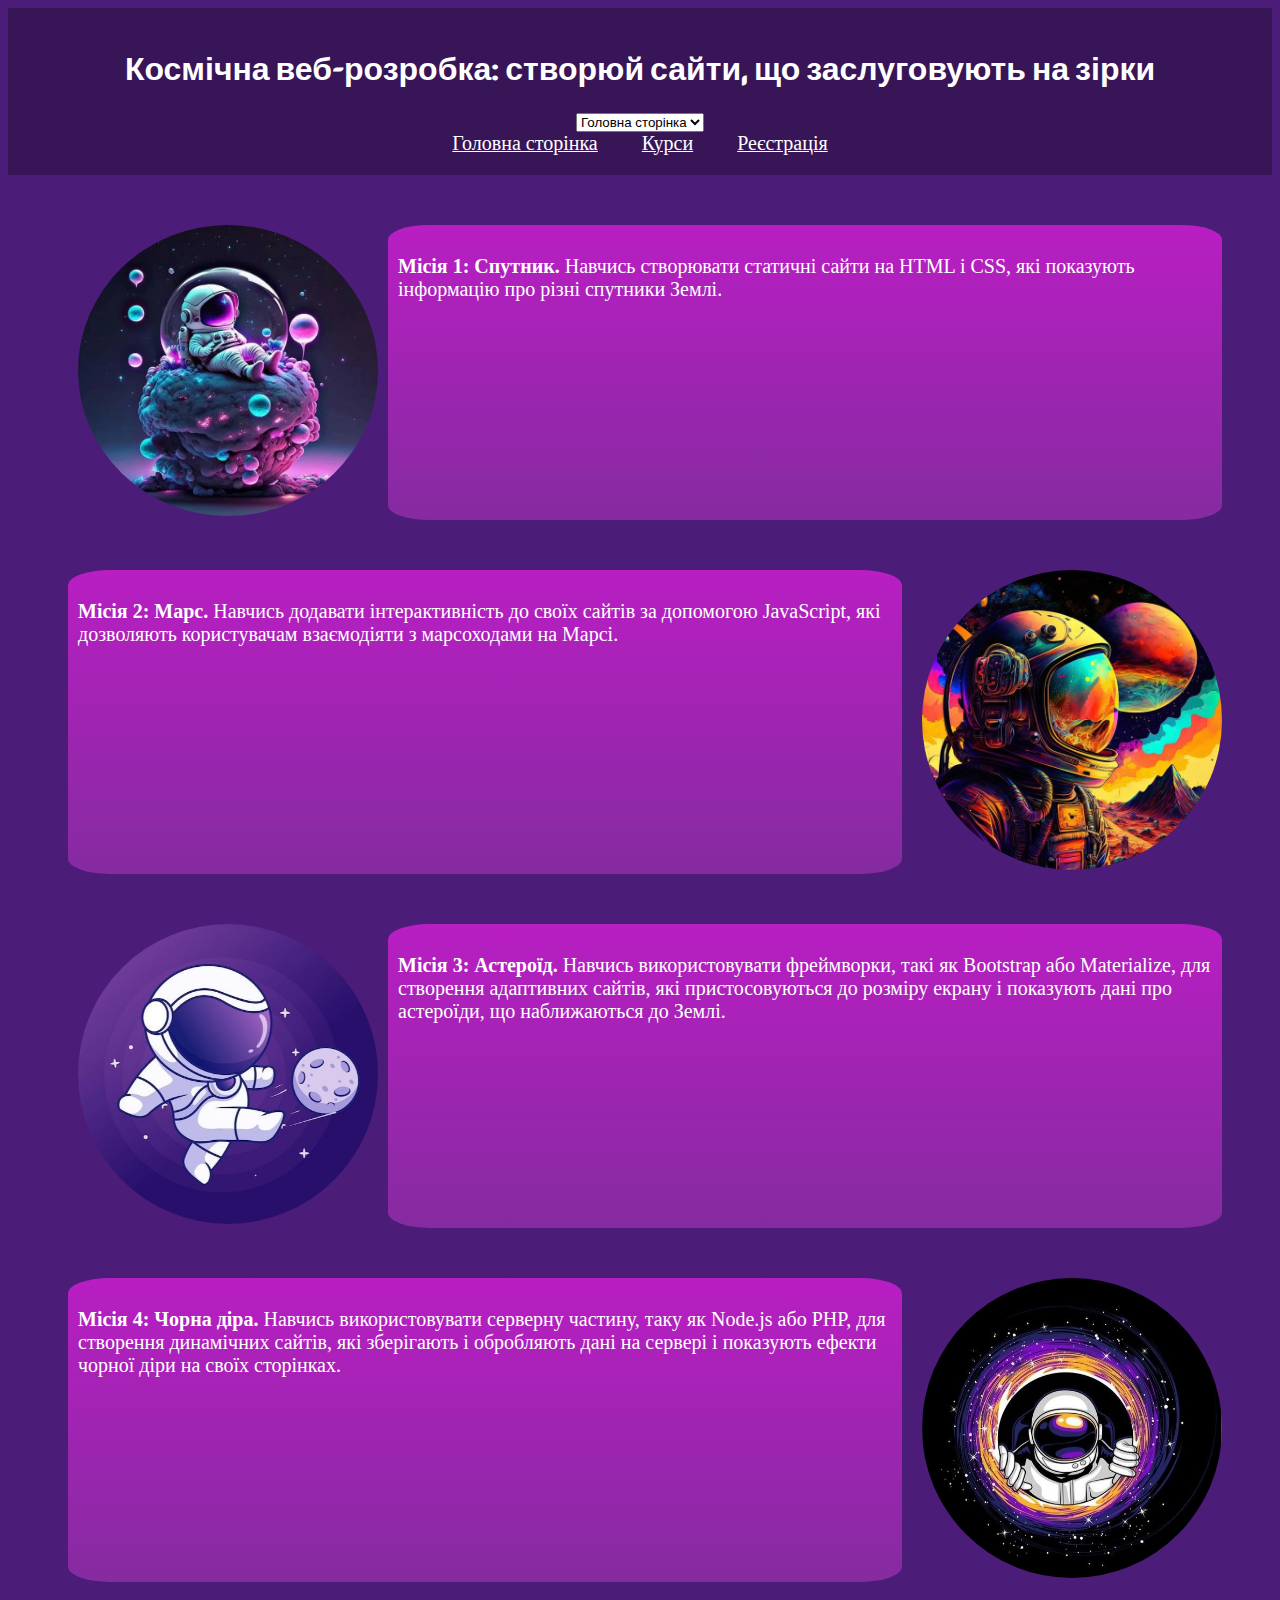
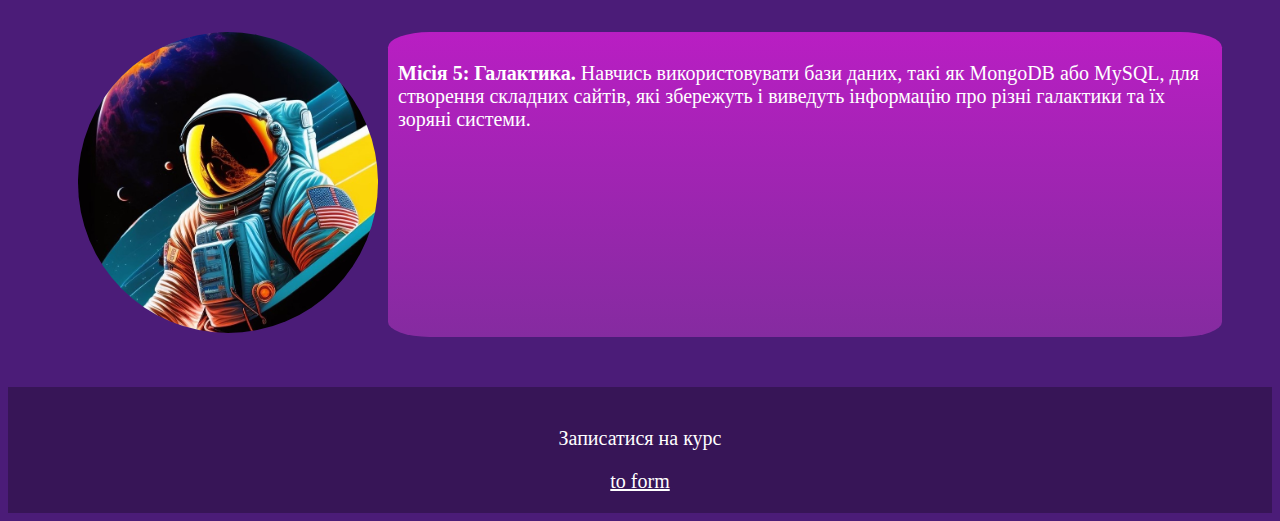
<file: lab_1/index.html>
<!DOCTYPE html>
<html lang="uk">
<head>
  <meta charset="UTF-8">
  <meta name="viewport" content="width=device-width, initial-scale=1.0">
  <title>Космічна веб розробка: створюй сайти, що заслуговують на зірки</title>
  <link rel="stylesheet" href="styles.css">
  <link rel="icon" href="images/cosmos4.jpg">
  <link rel="preconnect" href="https://fonts.googleapis.com">
<link rel="preconnect" href="https://fonts.gstatic.com" crossorigin>
<link href="https://fonts.googleapis.com/css2?family=Kanit:wght@800&family=Lato:wght@400;900&family=Roboto:wght@100&display=swap" rel="stylesheet">
</head>
<body>
  
    <header>
      <h1>Космічна веб-розробка: створюй сайти, що заслуговують на зірки</h1>
      <label for='dropdown'>
        <select id='dropdown' onchange="location=this.value;">
          <option><a href="#">Головна сторінка</a></option>
          <option value="courses.html"><a href="courses.html">Курси</a></option>
          <option value="questionsry.html">Реєстрація</option>
        </select>
      </label>
      <ul>
        <a href="#"><li>Головна сторінка</li></a>
        <a href="courses.html"><li>Курси</li></a>
        <a href="questionsry.html"><li>Реєстрація</li></a>
      </ul>
    </header>

    <section>
      <article class="grid">
        <div class="image">
        <img src="images/cosmos3.jpg" alt="">
        </div>
        <div class="textbox"><p><b>Місія 1: Спутник.</b> Навчись створювати статичні сайти на HTML і CSS, які показують інформацію про різні спутники Землі.</p></div>
      </article>

      <article class="grid">
        <div class="textbox"><p><b>Місія 2: Марс.</b> Навчись додавати інтерактивність до своїх сайтів за допомогою JavaScript, які дозволяють користувачам взаємодіяти з марсоходами на Марсі.</p></div>
        <div class="image">
        <img src="images/cosmos4.jpg" alt="">
        </div>
      </article>

      <article class="grid">
        <div class="image">
        <img src="images/cosmos_5.jpg" alt="">
        </div>
        <div class="textbox"><p><b>Місія 3: Астероїд.</b> Навчись використовувати фреймворки, такі як Bootstrap або Materialize, для створення адаптивних сайтів, які пристосовуються до розміру екрану і показують дані про астероїди, що наближаються до Землі.</p></div>
      </article>

      <article class="grid">
        <div class="textbox"><p><b>Місія 4: Чорна діра.</b> Навчись використовувати серверну частину, таку як Node.js або PHP, для створення динамічних сайтів, які зберігають і обробляють дані на сервері і показують ефекти чорної діри на своїх сторінках.</p></div>
        <div class="image">
        <img src="images/cosmos6.jpg" alt="">
        </div>
      </article>

      <article class="grid">
        <div class="image">
        <img src="images/cosmos7.jpg" alt="">
        </div>
        <div class="textbox"><p><b>Місія 5: Галактика.</b> Навчись використовувати бази даних, такі як MongoDB або MySQL, для створення складних сайтів, які збережуть і виведуть інформацію про різні галактики та їх зоряні системи.</p></div>
      </article>
    </section>

    <footer>
      <p>Записатися на курс</p>
      <a href="questionsry.html">to form</a>
    </footer>
  
</body>
</html>
</file>
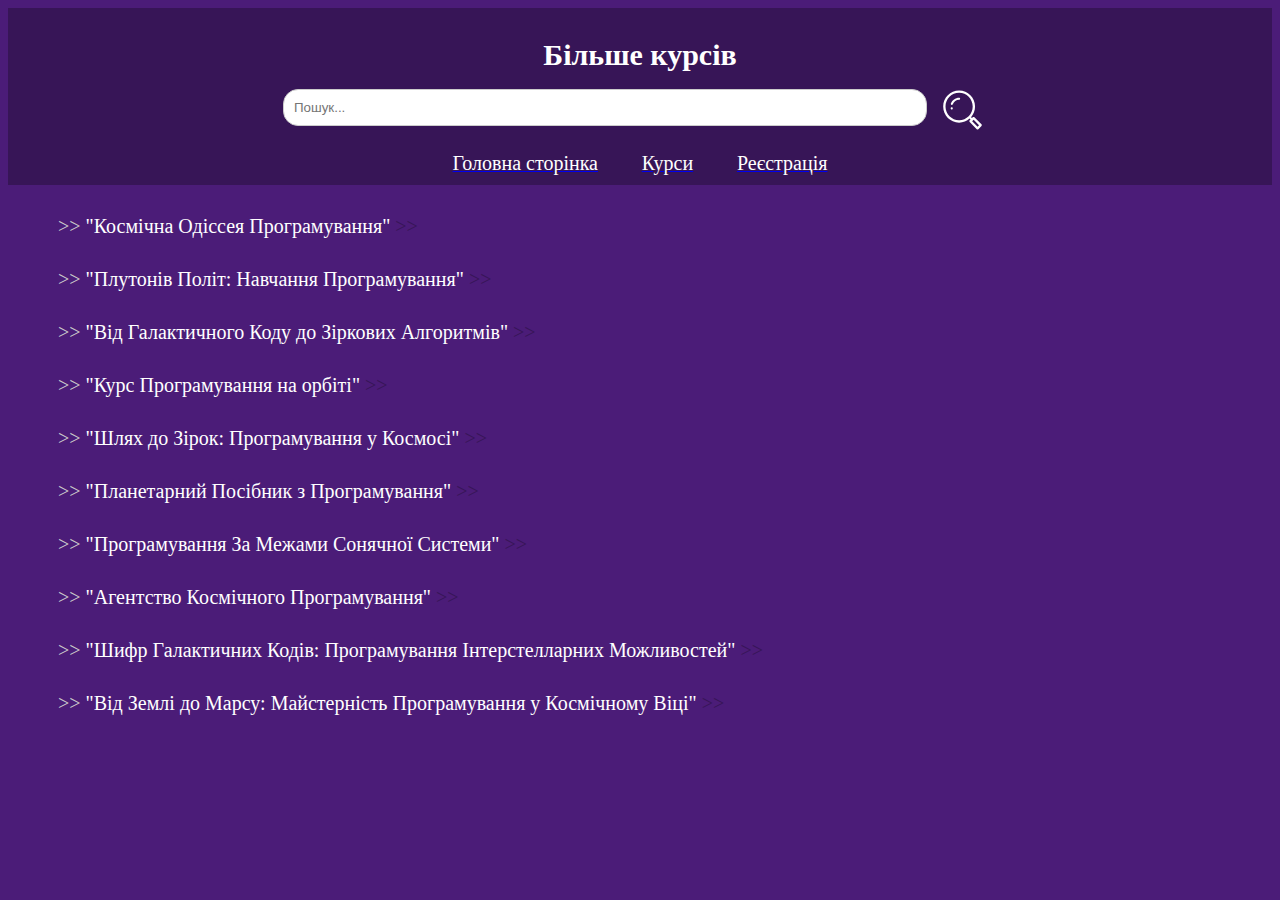
<file: lab_1/courses.html>
<!DOCTYPE html>
<html lang="en">
<head>
  <meta charset="UTF-8">
  <meta name="viewport" content="width=device-width, initial-scale=1.0">
  <title>Курси</title>
  <link rel="stylesheet" href="courses.css">
</head>
<body>
  <header>
  <h1>Більше курсів</h1>
  <form>
    <input type="text" name="q" placeholder="Пошук...">
    <svg class="svg" xmlns="http://www.w3.org/2000/svg" x="0px" y="0px" width="50" height="50" viewBox="0,0,256,256">
      <g fill="#fff" fill-rule="nonzero" stroke="none" stroke-width="1" stroke-linecap="butt" stroke-linejoin="miter" stroke-miterlimit="10" stroke-dasharray="" stroke-dashoffset="0" font-family="none" font-weight="none" font-size="none" text-anchor="none" style="mix-blend-mode: normal"><g transform="scale(2,2)"><path d="M56.59961,21.59961c-22.5,0 -40.79883,18.50117 -40.79883,41.20117c0,22.8 18.29883,41.19922 40.79883,41.19922c10.3,0 19.70039,-3.90078 26.90039,-10.30078l2.30078,2.30078l-2.10156,2.19922c-1.2,1.2 -1.2,3.10078 0,4.30078l18,18.19922c0.6,0.6 1.30156,0.90039 2.10156,0.90039c0.8,0 1.59961,-0.30039 2.09961,-0.90039l8,-8.09961c1.1,-1.2 1.10039,-3.09922 -0.09961,-4.19922l-18,-18.20117c-0.6,-0.6 -1.30156,-0.89844 -2.10156,-0.89844c-0.8,0 -1.59961,0.29844 -2.09961,0.89844l-2.09961,2.20117l-2.30078,-2.40039c6.3,-7.3 10.20117,-16.79922 10.20117,-27.19922c0,-22.7 -18.30078,-41.20117 -40.80078,-41.20117zM56.59961,27.69922c19.2,0 34.80078,15.80117 34.80078,35.20117c0,19.4 -15.60078,35.09961 -34.80078,35.09961c-19.2,0 -34.79883,-15.69961 -34.79883,-35.09961c0,-19.4 15.59883,-35.20117 34.79883,-35.20117zM56.69922,40.19922c-9.5,0 -17.99922,6.10156 -21.19922,15.10156c-0.5,1.3 0.19961,2.89883 1.59961,3.29883c0.3,0.1 0.60039,0.20117 0.90039,0.20117c1.1,0 2.1,-0.70078 2.5,-1.80078c2.4,-6.9 8.99922,-11.59961 16.19922,-11.59961c1.4,0 2.60156,-1.19961 2.60156,-2.59961c0,-1.4 -1.20156,-2.60156 -2.60156,-2.60156zM37.69922,64.90039c-1.4,0 -2.59961,1.09961 -2.59961,2.59961v0.40039c0.1,1.4 1.20117,2.59961 2.70117,2.59961c1.4,0 2.59961,-1.19961 2.59961,-2.59961v-0.30078c0,-1.5 -1.09961,-2.69922 -2.59961,-2.69922zM93.80078,96.59961l13.79883,14l-3.79883,3.80078l-13.80078,-14z"></path></g></g>
    </svg>
    
  </form>

  <ul>
    <a href="index.html"><li>Головна сторінка</li></a>
    <a href="#"><li>Курси</li></a>
    <a href="questionsry.html"><li>Реєстрація</li></a>
  </ul>
  </header>

  <main>
  <p>"Космічна Одіссея Програмування"</p>
  <p>"Плутонів Політ: Навчання Програмування"</p>
  <p>"Від Галактичного Коду до Зіркових Алгоритмів"</p>
  <p>"Курс Програмування на орбіті"</p>
  <p>"Шлях до Зірок: Програмування у Космосі"</p>
  <p>"Планетарний Посібник з Програмування"</p>
  <p>"Програмування За Межами Сонячної Системи"</p>
  <p>"Агентство Космічного Програмування"</p>
  <p>"Шифр Галактичних Кодів: Програмування Інтерстелларних Можливостей"</p>
  <p>"Від Землі до Марсу: Майстерність Програмування у Космічному Віці"</p>
  </main>
</body>
</html>
</file>
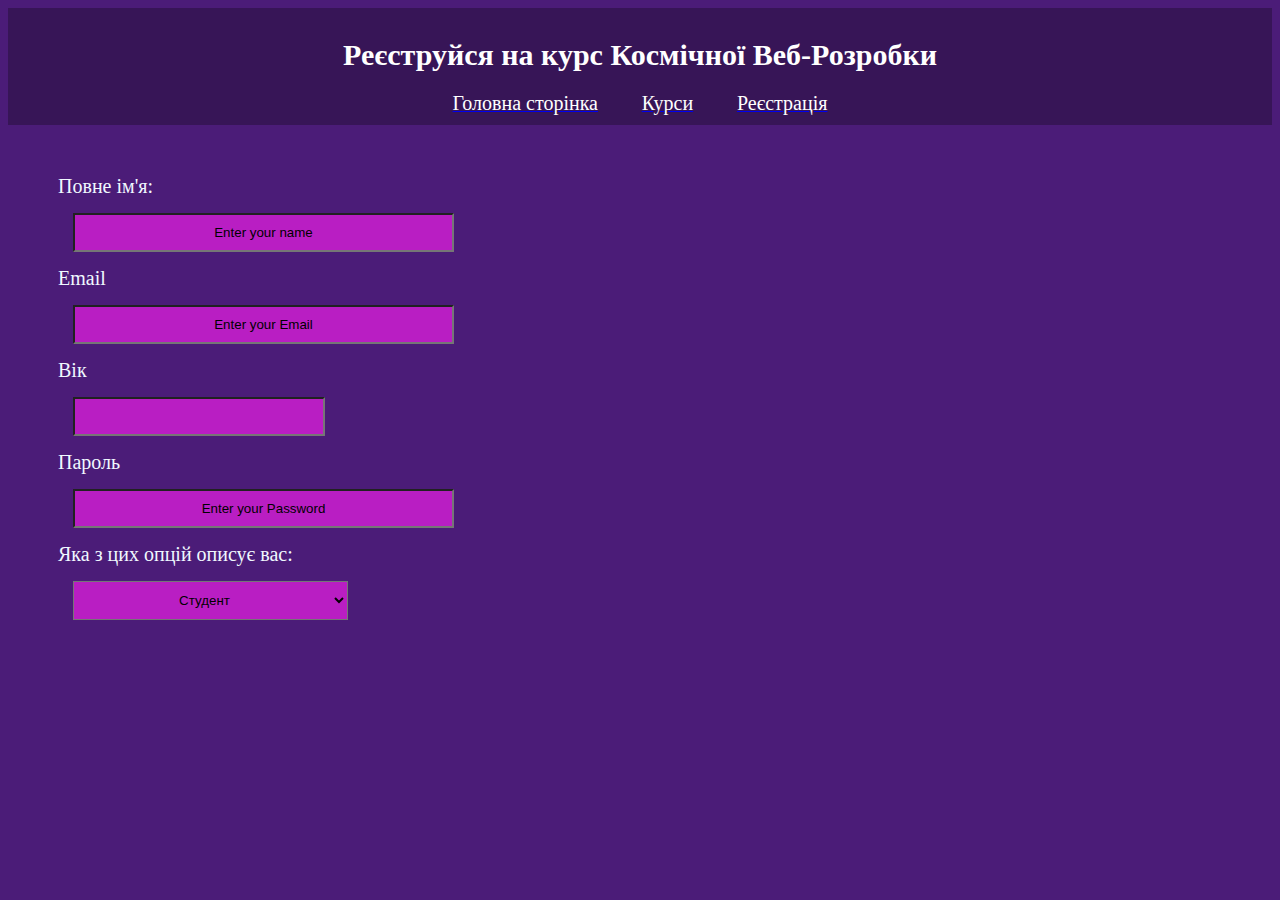
<file: lab_1/questionsry.html>
<!DOCTYPE html>
<html lang="en">
<head>
  <meta charset="UTF-8">
  <meta name="viewport" content="width=device-width, initial-scale=1.0">
  <title>Реєстрація</title>
  <link rel="stylesheet" href="forms.css">
  <link rel="icon" href="images/cosmos4.jpg">
</head>
<body>
  <header>
    <h1 id='title'>Реєструйся на курс Космічної Веб-Розробки</h1>
    <ul>
      <a href="index.html"><li>Головна сторінка</li></a>
      <a href="courses.html"><li>Курси</li></a>
      <a href="#"><li>Реєстрація</li></a>
    </ul>
  </header>
    <form>
      <label for='name-label'>Повне ім'я:<input id='name-label' id='name' type='text' placeholder='Enter your name'/></label>
      <label for='email-label'>Email <input id='email-label' id='email' type='email' placeholder='Enter your Email'/></label>
      <label for='number-label'>Вік<input id='number-label' id='number' type='number' min='10' max='99'/></label>
      <label for='password-label'>Пароль<input id='password-label' id='password' type='password' placeholder='Enter your Password'/></label>
      <label for='dropdown'>Яка з цих опцій описує вас:
        <select id='dropdown'>
          <option>Студент</option>
          <option>Працюю</option>
          <option>Вчуся</option>
          <option>Інше</option>
        </select>
      </label>
    </form>
</body>
</html>
</file>
<file: lab_1/styles.css>
@import url('https://fonts.googleapis.com/css2?family=Kanit:wght@800&family=Kenia&family=Lato:wght@400;900&family=Roboto:wght@100&display=swap');


body{
  background-color: #4B1C78;
}

h1{
  font-family: 'Kenia', sans-serif;
}

header{
  color: white;
  text-align: center;
  padding: 20px;
  margin: 0;
  background-color: #371557;
}

ul li{
  color: #fff;
  display: inline;
  padding: 0px 20px;
  font-size: 20px;
}

ul{
  text-align: center;
  margin: 0;
  padding: 0;
}

p{
  font-size: 20px;
}

article {
  margin: 50px;
}

.image{
  width: 30%;
  max-width: 300px;
  border-radius: 100%;
  margin: 0 10px;
}

article img{
  width: 100%;
  max-width: 300px;
  border-radius: 100%;
  margin: 0 10px;
}
article p{
 /* width: 90%;*/
  color: white;
}

.grid{
	display: flex;
	flex-direction: row;
	flex-wrap: nowrap;
	justify-content: space-around;
	align-items: stretch;
	align-content: stretch;
}

.textbox{
  width: 70%;
  background: linear-gradient(to bottom, #B91EC3, #852ba0);
  /*background-color: #B91EC3;*/
  margin-left: 10px;
  padding: 10px;
  border-radius: 5%;
}

footer {
  text-align: center;
  font-size: 20px;
  padding: 20px;
  margin: 0;
  background-color: #371557;
}

a, p{
  color: white;
}
</file>
<file: lab_1/courses.css>
body{
  background-color: #4B1C78;
}

header {
  text-align: center;
  font-size: 15px;
  padding: 10px;
  margin: 0;
  background-color: #371557;
}


h1{
  color: white;
  text-align: center;
}

ul li{
  color: #fff;
  display: inline;
  padding: 0px 20px;
  font-size: 20px;
}

ul{
  text-align: center;
  margin: 0;
  padding: 0;
}

p{
  color: #fff;
  font-size: 20px;
  margin: 30px 10px;
  margin-left: 50px;
}

p::before{
  content: ">> ";
  color:#ccc;
}

p::after{
  content: " >>";
  color:#371557;
}


form {
  display: flex;
  justify-content: center;
  align-items: center;
  margin-top: -10px;
  margin-bottom: 20px;
}

input[type="text"] {
  padding: 10px;
  border: 1px solid #ccc;
  border-radius: 15px;
  width: 50%;
}

.svg{
  margin: 0 10px;
}
</file>
<file: lab_1/forms.css>
body {
  background-color: #4B1C78;
}

header {
  text-align: center;
  font-size: 15px;
  padding: 10px;
  margin: 0;
  background-color: #371557;
}

ul li{
  color: #fff;
  display: inline;
  padding: 0px 20px;
  font-size: 20px;
}

ul{
  text-align: center;
  margin: 0;
  padding: 0;
}

h1{
  color: white;
  text-align: center;
}

form{
  padding: 50px;
}

form input, select{
  display: block;
  background-color: #ffffff;
  padding: 10px 100px;
  text-align: center;
  margin: 15px;
  background-color: #B91EC3;
}

::placeholder{
  color: black;
}

label {
  color:aliceblue;
  text-align: center;
  font-size: 20px;
}
</file>
